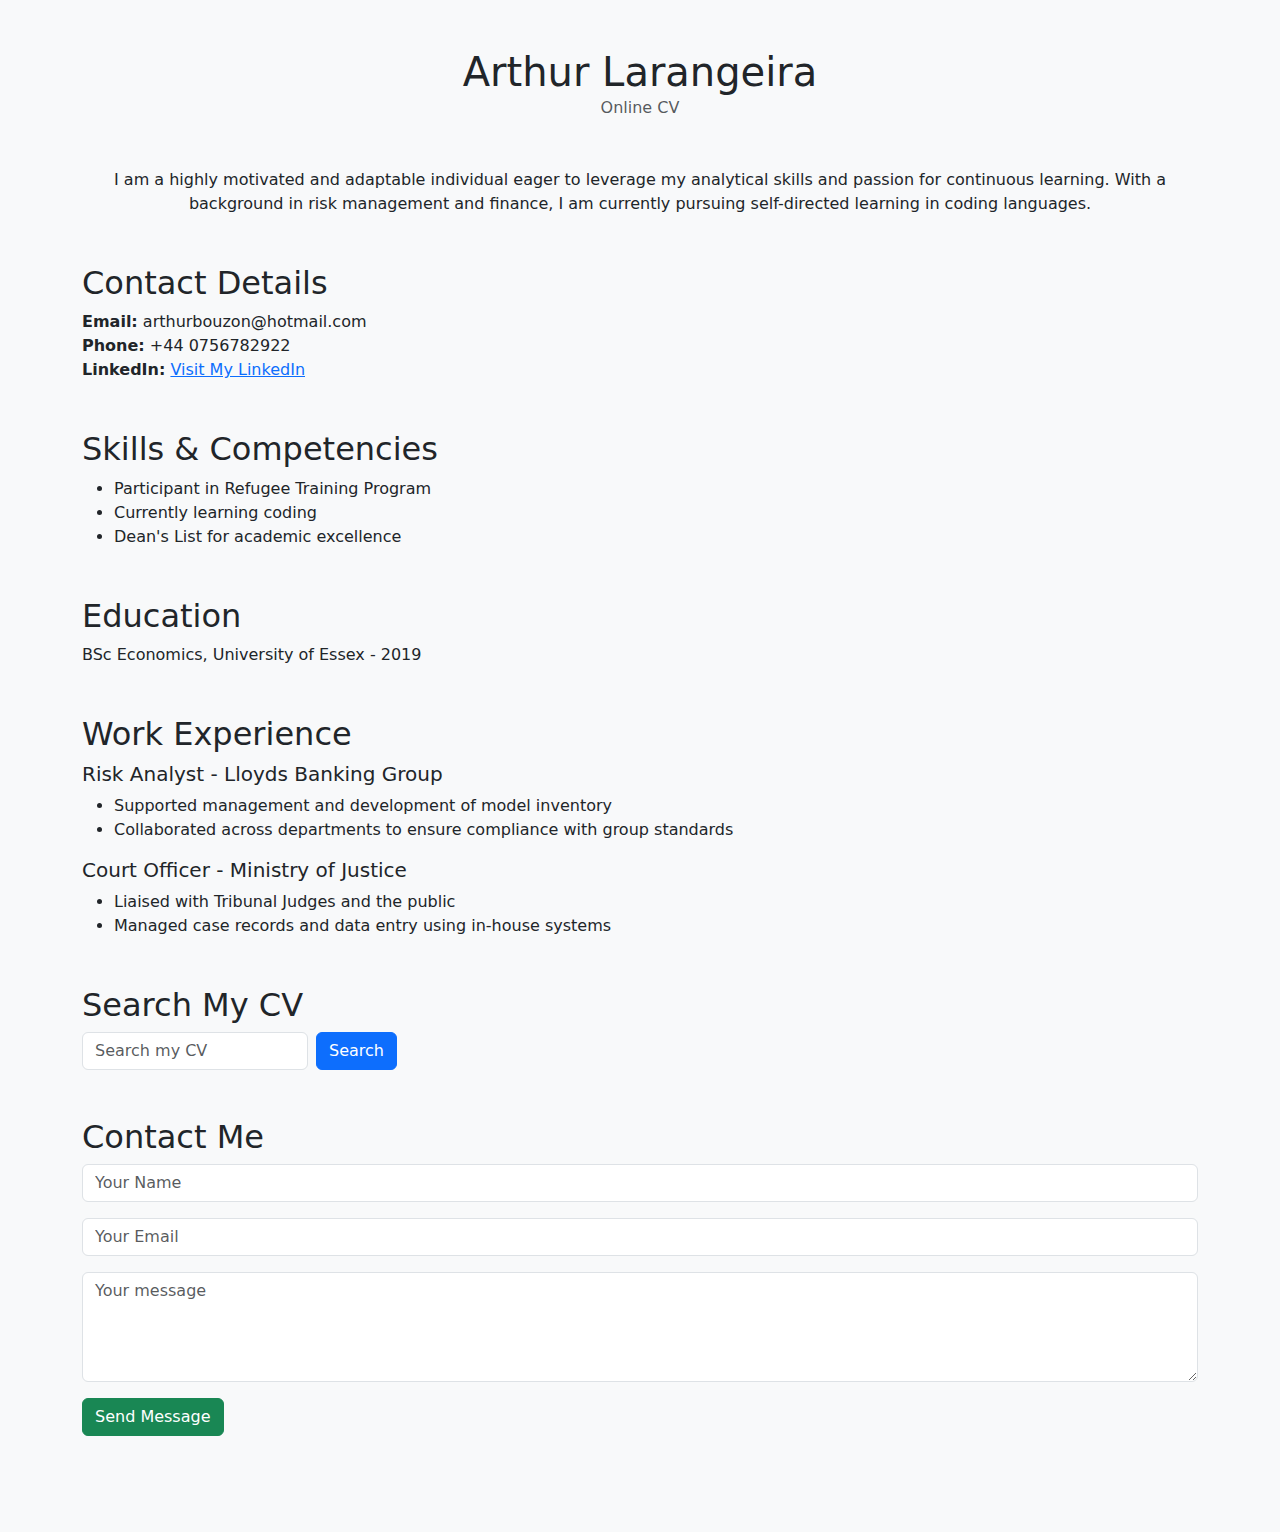
<file: index.html>
<!DOCTYPE html>
<html lang="en">
<head>
    <meta charset="UTF-8">
    <meta name="viewport" content="width=device-width, initial-scale=1.0">
    <title>Arthur Larangeira's CV</title>
    <link href="https://cdn.jsdelivr.net/npm/bootstrap@5.3.0/dist/css/bootstrap.min.css" rel="stylesheet">
</head>
<body class="bg-light text-dark">

    <div class="container py-5">
        <header class="text-center mb-5">
            <h1 class="mb-0">Arthur Larangeira</h1>
            <p class="text-muted">Online CV</p>
        </header>

        <!--Profile-->

        <section class="mb-5 text-center">
            <p>I am a highly motivated and adaptable individual eager to leverage my analytical skills and passion for continuous learning. With a background in risk management and finance, I am currently pursuing self-directed learning in coding languages.</p>
        </section>

        <section class="mb-5">
            <h2>Contact Details</h2>
            <ul class="list-unstyled">
                <li><strong>Email:</strong> arthurbouzon@hotmail.com</li>
                <li><strong>Phone:</strong> +44 0756782922</li>
                <li><strong>LinkedIn:</strong> <a href="https://gb.linkedin.com/" target="_blank">Visit My LinkedIn</a></li>
            </ul>
        </section>

         <!--Skills Section-->

        <section class="mb-5">
            <h2>Skills & Competencies</h2>
            <ul>
                <li>Participant in Refugee Training Program</li>
                <li>Currently learning coding</li>
                <li>Dean's List for academic excellence</li>
            </ul>
        </section>

        <!--Education-->
        <section class="mb-5">
            <h2>Education</h2>
            <p>BSc Economics, University of Essex - 2019</p>
        </section>

         <!--Work experience-->
        <section class="mb-5">
            <h2>Work Experience</h2>
            <h5>Risk Analyst - Lloyds Banking Group</h5>
            <ul>
                <li>Supported management and development of model inventory</li>
                <li>Collaborated across departments to ensure compliance with group standards</li>
            </ul>
            <h5>Court Officer - Ministry of Justice</h5>
            <ul>
                <li>Liaised with Tribunal Judges and the public</li>
                <li>Managed case records and data entry using in-house systems</li>
            </ul>
        </section>

         <!--My CV-->
        <section class="mb-5">
            <h2>Search My CV</h2>
            <form class="row g-2" action="search.php" method="GET">
                <div class="col-auto">
                    <input type="text" class="form-control" name="query" placeholder="Search my CV">
                </div>
                <div class="col-auto">
                    <button type="submit" class="btn btn-primary">Search</button>
                </div>
            </form>
        </section>

         <!--Contact Me-->
        <section class="mb-5">
            <h2>Contact Me</h2>
            <form action="contact.php" method="POST">
                <div class="mb-3">
                    <input type="text" class="form-control" name="name" placeholder="Your Name" required>
                </div>
                <div class="mb-3">
                    <input type="email" class="form-control" name="email" placeholder="Your Email" required>
                </div>
                <div class="mb-3">
                    <textarea class="form-control" name="message" rows="4" placeholder="Your message" required></textarea>
                </div>
                <button type="submit" class="btn btn-success">Send Message</button>
            </form>
        </section>
    </div>

    <script src="https://cdn.jsdelivr.net/npm/bootstrap@5.3.0/dist/js/bootstrap.bundle.min.js"></script>
</body>
</html>
</file>
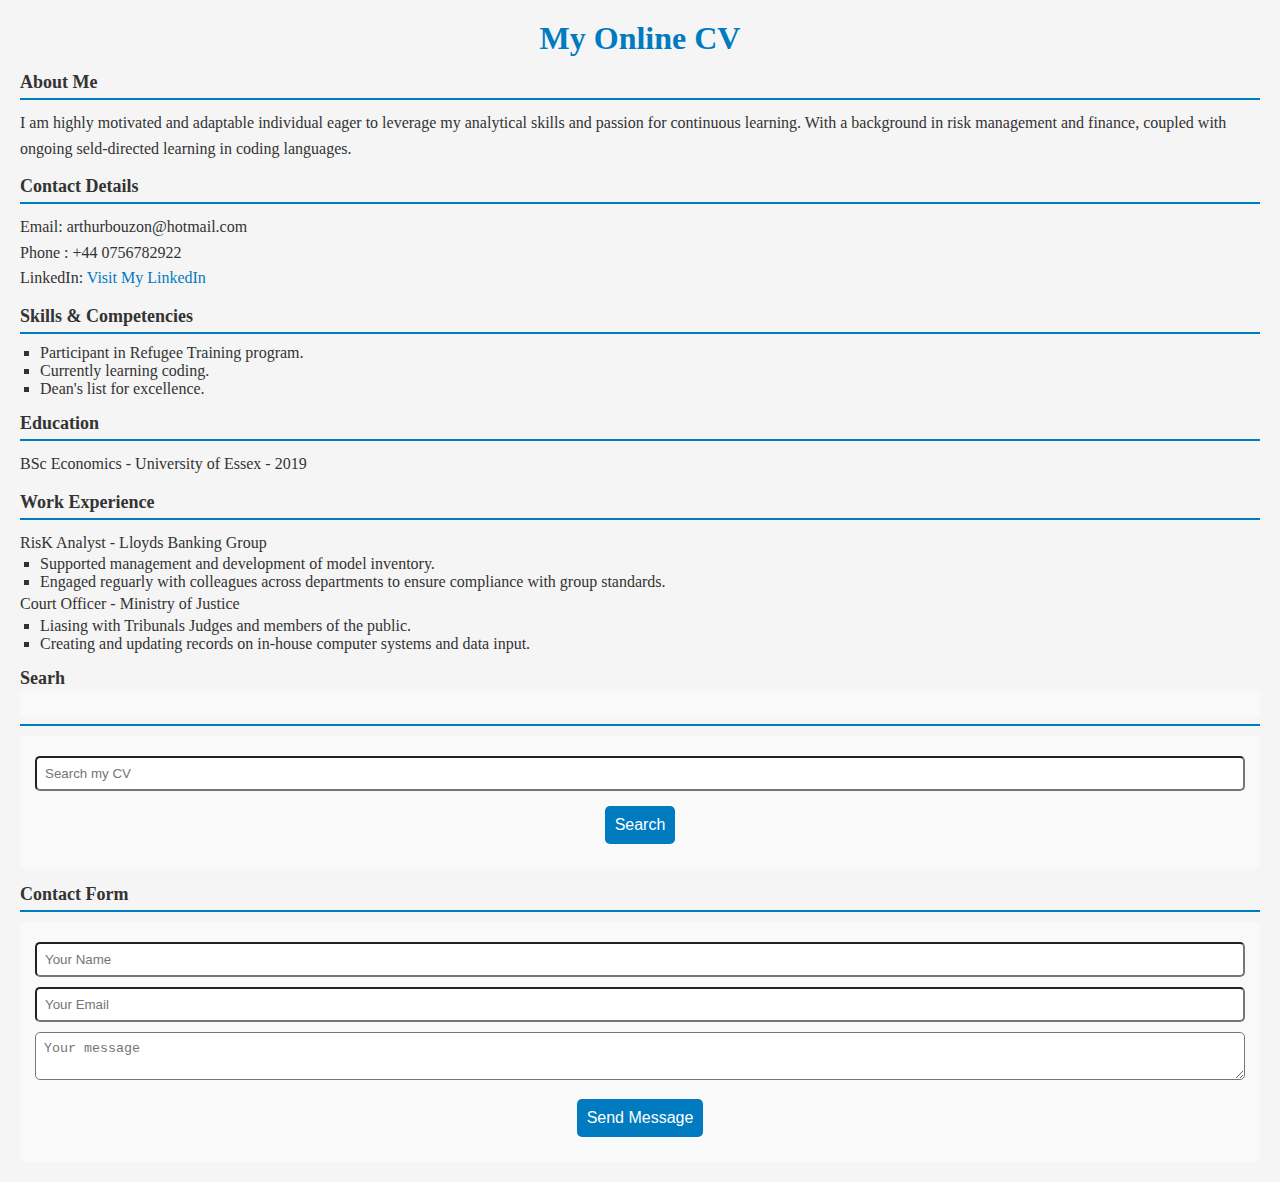
<file: cv_css.html>
<!DOCTYPE html>
<html lang="en">
<head>
    <meta charset="UTF-8">
    <meta name="viewport" content="width=device-width,initial-scale=1.0">
    <title> Arthur Larangeira's CV </title>
    <link rel="stylesheet" href="cv_code.css">
</head>
<body>

    <h1> My Online CV</h1>
    
    <h2 class="section-title">About Me</h2>

    <p> I am highly motivated and adaptable individual eager to leverage my analytical skills 
        and passion for continuous learning. With a background in risk management and finance, coupled
        with ongoing seld-directed learning in coding languages. </p>

        <h2 class="section-title">Contact Details</h2>
    <p> Email: arthurbouzon@hotmail.com </p>
    <p> Phone : +44 0756782922 </p> 
    <p> LinkedIn: <a href = "https://gb.linkedin.com/">Visit My LinkedIn</a></p>
    
    <h2 class="section-title">Skills & Competencies</h2>
    <ul>
        <li> Participant in Refugee Training program.</li>
        <li> Currently learning coding.</li>
        <li> Dean's list for excellence.</li>
</ul>

<h2 class="section-title">Education</h2>
    <p> BSc Economics - University of Essex - 2019</p>

    <h2 class="section-title">Work Experience</h2>
    <p> RisK Analyst - Lloyds Banking Group</p>
    <ul>
        <li> Supported management and development of model inventory.</li>
        <li> Engaged reguarly with colleagues across departments to ensure compliance with group standards.</li>

    </ul>
    <p> Court Officer - Ministry of Justice</p>
    <ul>
        <li>Liasing with Tribunals Judges and members of the public.</li>
        <li>Creating and updating records on in-house computer systems and data input.</li>

    </ul>

    <h2 class="section-title">Searh <Form></Form></h2>
    <form action="search.php" method="GET">
        <input type="text" name="query" placeholder="Search my CV">
        <button type="submit">Search</button>
    </form>

    <h2 class="section-title">Contact Form</h2>
    <form action="contact.php" method="POST">
        <input type="text" name="name" placeholder="Your Name" required>
        <input type="email" name="email" placeholder="Your Email" required>
        <textarea name="message" placeholder="Your message" required></textarea>
        <button type="submit">Send Message</button>
    </form>

</body>
</html>
</file>
<file: cv_code.css>
* {
    margin: 0;
    padding: 0;
    box-sizing: border-box;
}

body {
        font-family: 'Times New Roman', sans-serif;
        background-color: #f5f5f5;
        color: #333;
        padding: 20px;
}

.container {
    max-width: 800px;
    margin: auto;
    background: white;
    padding: 20px;
    box-shadow: 0px 0px 10px rgba(0, 0, 0, 0.1);
    border-radius: 8px;
}

h1 {
    text-align: center;
    color: #007BBF;
    margin-bottom: 10px;
}

h2 {
    color: #333;
    border-bottom: 2px solid #007BBF;
    padding-bottom: 5px;
    margin-top: 15px;
}

p { 
    line-height: 1.6;
}

ul {
    list-style-type: square;
    padding-left: 20px;
}

a {
    color: #007BBF;
    text-decoration: none;
}

a:hover {
    text-decoration: underline;
}

form{
    background: #f9f9f9;
    padding: 15px;
    border-radius: 5px;
}

input, textarea {
    width: 100%;
    padding: 8px;
    margin: 5px 0;
    border: 1 px solid #ccc;
    border-radius: 5px;
}

button {
    background-color: #007BBF;
    color: white;
    border: none;
    padding: 10px;
    font-size: 16px;
    cursor: pointer;
    display: block;
    margin: 10px auto;
    border-radius: 5px;
}

button:hover {
    background-color: #0056b3;
}

/* Reusable class for section headings */
.section-title {
    font-size: 18px;
    font-weight: bold;
    margin-bottom: 10px;
  }
</file>
